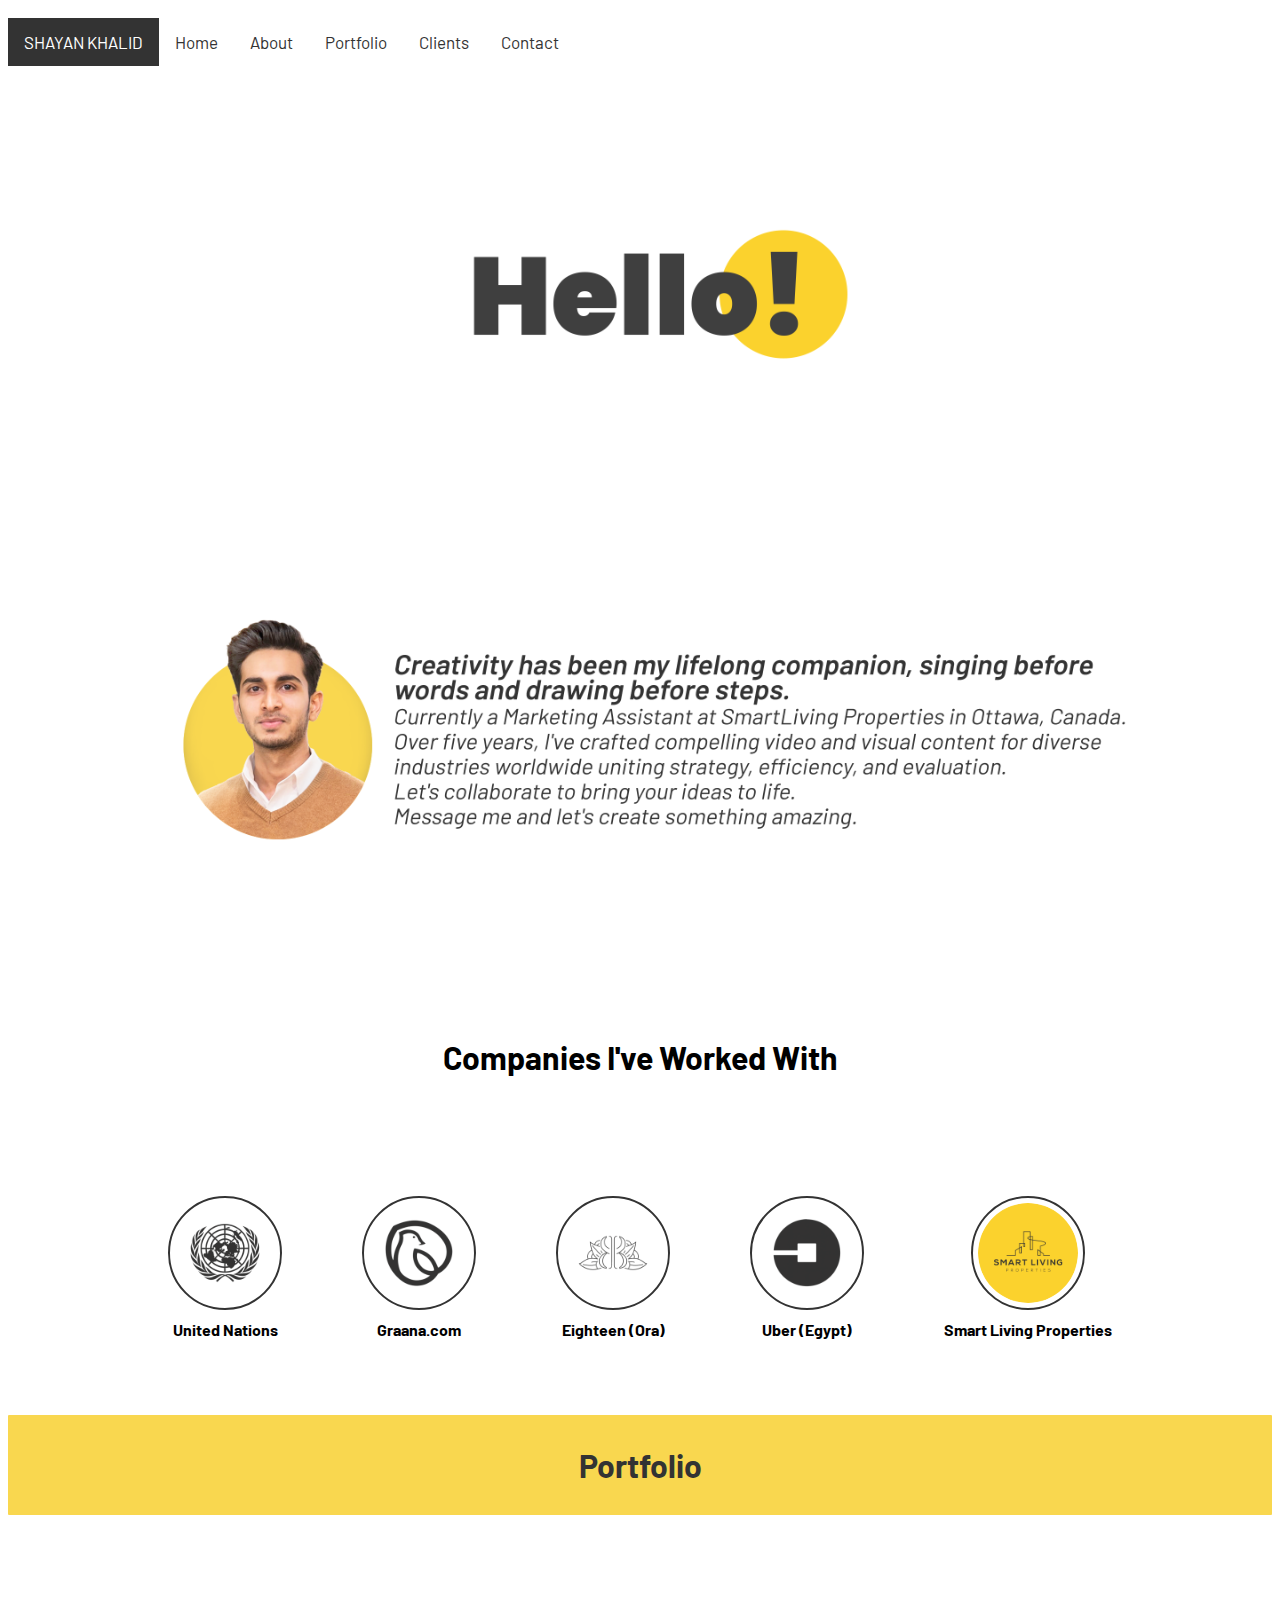
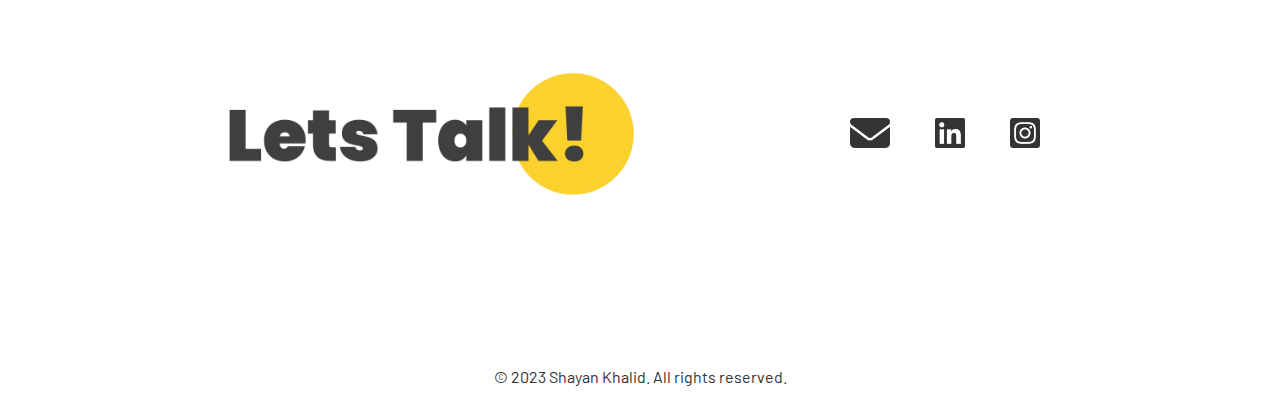
<file: index.html>
<!DOCTYPE html>
<html lang="en">
<head>
  <meta charset="UTF-8">
  <meta name="viewport" content="width=device-width, initial-scale=1.0">
  <head>
    <!-- Other meta tags and stylesheets -->
    <link rel="preconnect" href="https://fonts.googleapis.com">
    <link rel="icon" type="image/png" href="img/favicon.png">
    <link rel="preconnect" href="https://fonts.gstatic.com" crossorigin>
    <link href="https://fonts.googleapis.com/css2?family=Barlow:wght@100&display=swap" rel="stylesheet">
    <link rel="stylesheet" href="https://cdnjs.cloudflare.com/ajax/libs/font-awesome/5.15.3/css/all.min.css">

    <link rel="stylesheet" href="styles.css">
    <title>Shayan Khalid</title>
  </head>
  
  <title>Shayan Khalid</title>
</head>
<body>
    <header>
        <div class="topnav" id="myTopnav">
          <a href="index.html"class="active">SHAYAN KHALID</a>
          <a href="index.html">Home</a>
          <a href="about.html">About</a>
          <a href="portfolio.html">Portfolio</a>
          <a href="clients.html">Clients</a>
          <a href="contact.html">Contact</a>
          <a href="javascript:void(0);" class="icon" onclick="myFunction()">
              <i class="fa fa-bars"></i>
            </a>
          </div>
      </header>
  <section class="home">
    <div class="slideshow-container">
      <div class="mySlides fade"><img src="img/slide1.png" alt="Image 1"></div>
      <div class="mySlides fade"><img src="img/slide2.png" alt="Image 2"></div>
      <div class="mySlides fade"><img src="img/slide3.png" alt="Image 3"></div>
      <div class="mySlides fade"><img src="img/slide4.png" alt="Image 4"></div>
    </div>
  </section>
  <img src="img/about.png" alt="Image 1">
  <section class="companies">
    <h1>Companies I've Worked With</h1>
    <div class="company-logos">
      <div class="company">
        <img src="img/company1-logo.png" alt="Company 1">
        <p>United Nations</p>
      </div>
      <div class="company">
        <img src="img/company2-logo.png" alt="Company 2">
        <p>Graana.com</p>
      </div>
      <div class="company">
        <img src="img/company3-logo.png" alt="Company 3">
        <p>Eighteen (Ora)</p>
      </div>
      <div class="company">
        <img src="img/company4-logo.png" alt="Company 4">
        <p>Uber (Egypt)</p>
      </div>
      <div class="company">
        <img src="img/company5-logo.png" alt="Company 5">
        <p>Smart Living Properties</p>
      </div>
    </div>
  </section>
  <a href="portfolio.html" class="portfolio-button"><h1>Portfolio</h1></a>

     <!-- Social Media Icons -->
     <div class="image-container">
      <img src="img/slide4.png" alt="Background Image">
      <div class="social-icons">
        <a href="mailto:shaayankhalid@gmail.com">
          <img src="img/email-icon.png" alt="Email">
        </a>
        <a href="https://www.linkedin.com/in/shayan-khalid-2531a9122/" target="_blank">
          <img src="img/linkedin-icon.png" alt="LinkedIn">
        </a>
        <a href="https://www.instagram.com/shayankhalidart/" target="_blank">
          <img src="img/instagram-icon.png" alt="Instagram">
        </a>
  
      </div>
    </div>
  

  <!-- Rest of the content -->

  <footer>
    <p>&copy; 2023 Shayan Khalid. All rights reserved.</p>
  </footer>

  <script src="script.js"></script>
</body>
</html>
</file>
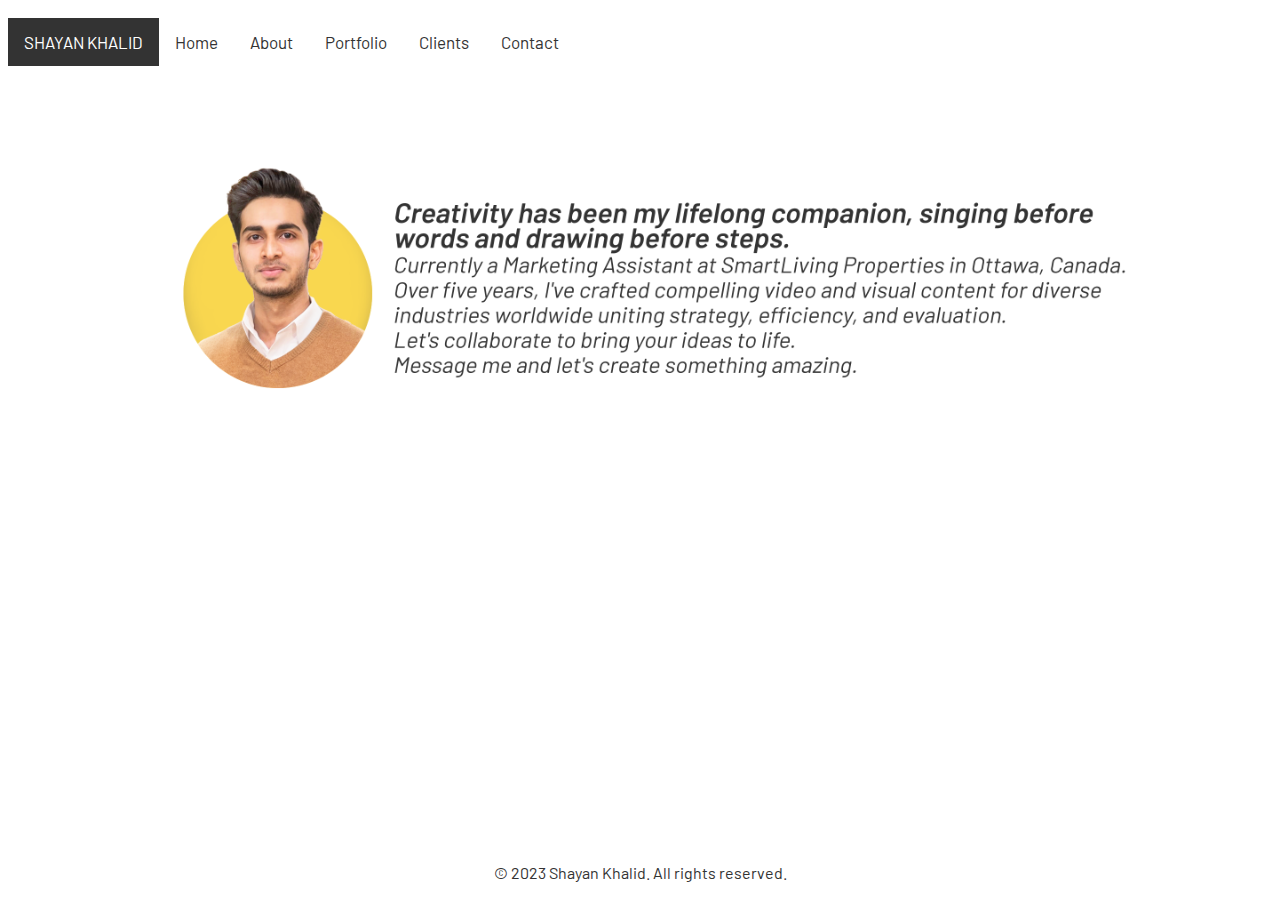
<file: about.html>
<!DOCTYPE html>
<html lang="en">
<head>
  <meta charset="UTF-8">
  <meta name="viewport" content="width=device-width, initial-scale=1.0">
  <head>
    <!-- Other meta tags and stylesheets -->
    <link rel="preconnect" href="https://fonts.googleapis.com">
    <link rel="icon" type="image/png" href="img/favicon.png">
    <link rel="preconnect" href="https://fonts.gstatic.com" crossorigin>
    <link href="https://fonts.googleapis.com/css2?family=Barlow:wght@100&display=swap" rel="stylesheet">
    <link rel="stylesheet" href="https://cdnjs.cloudflare.com/ajax/libs/font-awesome/5.15.3/css/all.min.css">

    <link rel="stylesheet" href="styles.css">
    <title>Shayan Khalid | About</title>
  </head>
  
  <title>Shayan Khalid</title>
</head>
<body>
  <body>
    <header>
        <div class="topnav" id="myTopnav">
          <a href="index.html"class="active">SHAYAN KHALID</a>
          <a href="index.html">Home</a>
          <a href="about.html">About</a>
          <a href="portfolio.html">Portfolio</a>
          <a href="clients.html">Clients</a>
          <a href="contact.html">Contact</a>
          <a href="javascript:void(0);" class="icon" onclick="myFunction()">
            <i class="fa fa-bars"></i>
          </a>
          </div>
      </header>
          <div class="mySlides fade"><img src="img/about.png" alt="Image 1"></div>
  <!-- Rest of the content -->

  <footer>
    <p>&copy; 2023 Shayan Khalid. All rights reserved.</p>
  </footer>

  <script src="script.js"></script>
</body>
</html>
</file>
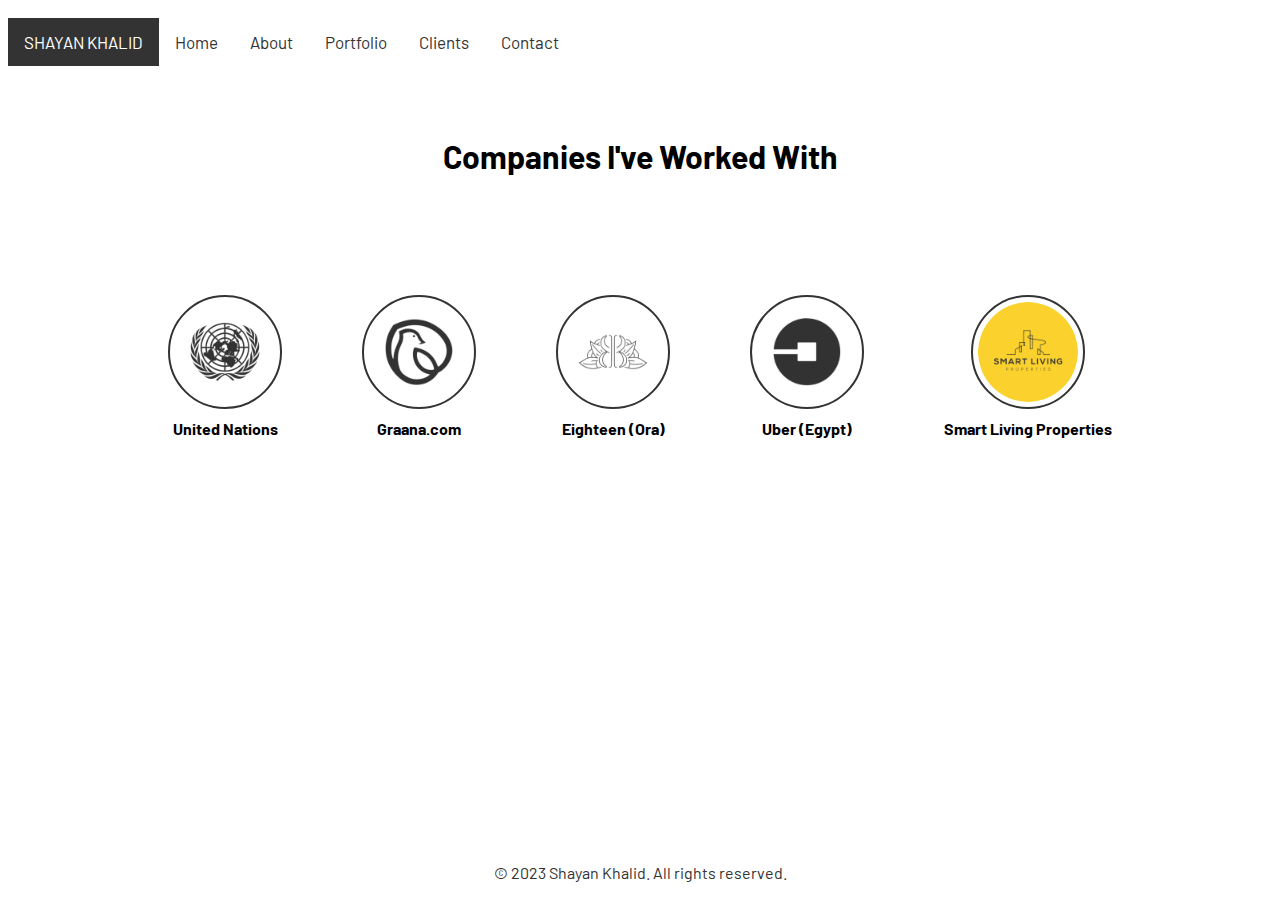
<file: clients.html>
<!DOCTYPE html>
<html lang="en">
<head>
  <meta charset="UTF-8">
  <meta name="viewport" content="width=device-width, initial-scale=1.0">
  <head>
    <!-- Other meta tags and stylesheets -->
    <link rel="preconnect" href="https://fonts.googleapis.com">
    <link rel="icon" type="image/png" href="img/favicon.png">
    <link rel="preconnect" href="https://fonts.gstatic.com" crossorigin>
    <link href="https://fonts.googleapis.com/css2?family=Barlow:wght@100&display=swap" rel="stylesheet">
    <link rel="stylesheet" href="https://cdnjs.cloudflare.com/ajax/libs/font-awesome/5.15.3/css/all.min.css">

    <link rel="stylesheet" href="styles.css">
    <title>Shayan Khalid | Clients</title>
  </head>
  
  <title>Shayan Khalid</title>
</head>
<body>
    <header>
        <div class="topnav" id="myTopnav">
            <a href="index.html"class="active">SHAYAN KHALID</a>
            <a href="index.html">Home</a>
            <a href="about.html">About</a>
            <a href="portfolio.html">Portfolio</a>
            <a href="clients.html">Clients</a>
            <a href="contact.html">Contact</a>
            <a href="javascript:void(0);" class="icon" onclick="myFunction()">
              <i class="fa fa-bars"></i>
            </a>
          </div>
      </header>
      <section class="companies">
        <h1>Companies I've Worked With</h1>
        <div class="company-logos">
          <div class="company">
            <img src="img/company1-logo.png" alt="Company 1">
            <p>United Nations</p>
          </div>
          <div class="company">
            <img src="img/company2-logo.png" alt="Company 2">
            <p>Graana.com</p>
          </div>
          <div class="company">
            <img src="img/company3-logo.png" alt="Company 3">
            <p>Eighteen (Ora)</p>
          </div>
          <div class="company">
            <img src="img/company4-logo.png" alt="Company 4">
            <p>Uber (Egypt)</p>
          </div>
          <div class="company">
            <img src="img/company5-logo.png" alt="Company 5">
            <p>Smart Living Properties</p>
          </div>
        </div>
      </section>
  <!-- Rest of the content -->

  <footer>
    <p>&copy; 2023 Shayan Khalid. All rights reserved.</p>
  </footer>

  <script src="script.js"></script>
</body>
</html>
</file>
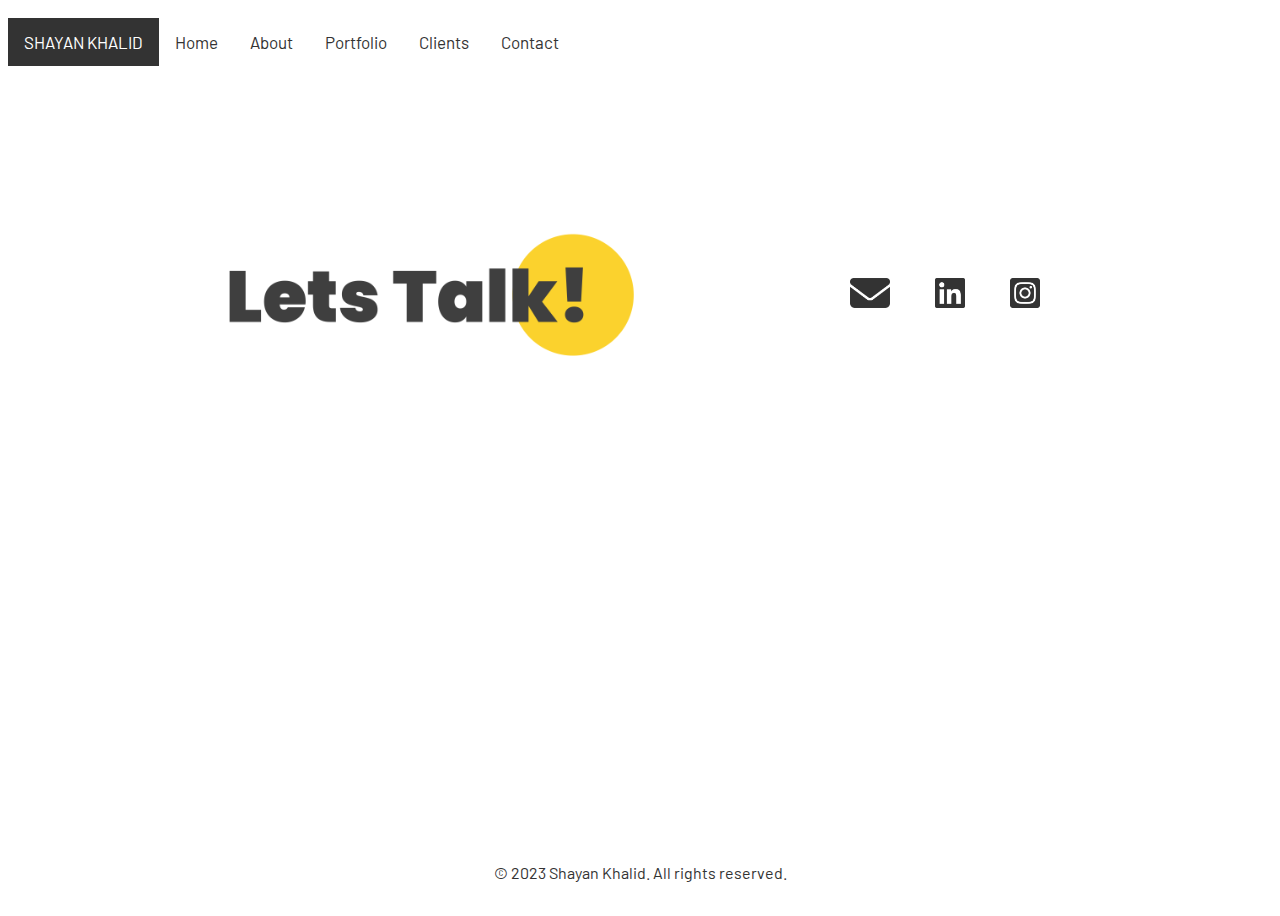
<file: contact.html>
<!DOCTYPE html>
<html lang="en">
<head>
  <meta charset="UTF-8">
  <meta name="viewport" content="width=device-width, initial-scale=1.0">
  <head>
    <!-- Other meta tags and stylesheets -->
    <link rel="preconnect" href="https://fonts.googleapis.com">
    <link rel="icon" type="image/png" href="img/favicon.png">
    <link rel="preconnect" href="https://fonts.gstatic.com" crossorigin>
    <link href="https://fonts.googleapis.com/css2?family=Barlow:wght@100&display=swap" rel="stylesheet">
    <link rel="stylesheet" href="https://cdnjs.cloudflare.com/ajax/libs/font-awesome/5.15.3/css/all.min.css">

    <link rel="stylesheet" href="styles.css">
    <title>Shayan Khalid | Contact</title>
  </head>
  
  <title>Shayan Khalid</title>
</head>
<body>
    <header>
        <div class="topnav" id="myTopnav">
          <a href="index.html"class="active">SHAYAN KHALID</a>
          <a href="index.html">Home</a>
          <a href="about.html">About</a>
          <a href="portfolio.html">Portfolio</a>
          <a href="clients.html">Clients</a>
          <a href="contact.html">Contact</a>
          <a href="javascript:void(0);" class="icon" onclick="myFunction()">
            <i class="fa fa-bars"></i>
          </a>
          </div>
      </header>
   <!-- Social Media Icons -->
   <div class="image-container">
    <img src="img/slide4.png" alt="Background Image">
    <div class="social-icons">
      <a href="mailto:shaayankhalid@gmail.com">
        <img src="img/email-icon.png" alt="Email">
      </a>
      <a href="https://www.linkedin.com/in/shayan-khalid-2531a9122/" target="_blank">
        <img src="img/linkedin-icon.png" alt="LinkedIn">
      </a>
      <a href="https://www.instagram.com/shayankhalidart/" target="_blank">
        <img src="img/instagram-icon.png" alt="Instagram">
      </a>

    </div>
  </div>
  <!-- Rest of the content -->

  <footer>
    <p>&copy; 2023 Shayan Khalid. All rights reserved.</p>
  </footer>

  <script src="script.js"></script>
</body>
</html>
</file>
<file: styles.css>
/* Your common styling here */

/* Home Page */
.home {

  background-size: cover;
  background-position: center;
  text-align: center;
}
body {
  font-family: 'Barlow', sans-serif;
  min-height: 100vh;
    display: flex;
    flex-direction: column;
}

/* Apply Poppins Light to specific elements, e.g., headings */
h1, h2, h3, h4, h5, h6 {
  font-family: 'Barlow', sans-serif;
}

/* Rest of your CSS styling */


/* Header */
header {
  color: rgb(94, 93, 93);
  padding: 10px 0;
}

/* Navigation Bar */
.topnav {
  overflow: hidden;
}

.topnav a {
  float: left;
  display: block;
  color: #333;
  text-align: center;
  padding: 14px 16px;
  text-decoration: none;
  font-size: 17px;
  cursor: pointer;
  
}

.topnav a:hover {
  color: #f9d74f;
}

.topnav a.active {
  background-color: #333;
  color: white;
}

.topnav .icon {
  display: none;
}

/* Your existing styles */

/* Add this to your styles.css */
.portfolio-button {
  /* Center the button horizontally */
  display: flex;
  justify-content: center;
  align-items: center;
  padding: 10px;
  background-color: #f9d74f;
  color: #333;
  border-radius: 1px;
  text-decoration: none;
}

.portfolio-button:hover {
  background-color: #333; /* Darker color on hover */
  color: white;
}


.image-container {
  position: relative;
  width: 100%;
  max-width: 1200px;
  margin: 0 auto;
  overflow: hidden;
}

.image-container img {
  width: 100%;
  height: auto;
  display: block;
}

.social-icons {
  position: absolute;
  top: 51%;
  right: 200px;
  transform: translateY(-50%);
  display: flex;
  flex-direction: row;
  gap: 45px;
}



.social-icons img {
  width: auto;
  height: 30px;
}



/* Your existing styles */

.companies {
  text-align: center;
  padding: 40px 0;
}

.company-logos {
  display: flex;
  justify-content: center;
  align-items: center;
  gap: 40px;
  flex-wrap: wrap;
  margin-top: 100px;
}

.company {
  display: flex;
  flex-direction: column;
  align-items: center;
  padding: 20px;
}

.company img {
  width: 100px;
  height: 100px;
  border-radius: 50%;
  border: 2px solid #333;
  padding: 5px;
}

.company img:hover {
  width: 100px;
  height: 100px;
  border-radius: 50%;
  border: 2px solid #f9d74f;
  padding: 5px;
}

.company p {
  margin-top: 10px;
  font-weight: bold;
}

.logo {
  font-size: 24px;
  font-weight: bold;
}

/* ... (your existing styling) */


/* Slideshow */
.slideshow-container {
  max-width: 100%;
  position: relative;
  margin: auto;
  overflow: hidden; /* Hide overflowing content */
}

.mySlides {
  display: none;
}

.mySlides img {
  width: 100%; /* Make the image width 100% of its container */
  height: auto; /* Allow the image to scale proportionally */
}

/* Keyframes for Slideshow Animation */
@keyframes fade {
  0% {
    opacity: 0;
  }
  20%, 100% {
    opacity: 1;
  }
}

/* Portfolio section */
.portfolio {
  display: flex;
  flex-direction: column;
  align-items: center;
  padding: 40px;
  text-align: center;
}

.category {
  margin-bottom: 40px;
}

h2 {
  font-size: 24px;
  margin-bottom: 10px;
}

.category {
  margin-bottom: 10px;
  padding: 10px;
  cursor: pointer;
}

/* ... (your existing styles) */

.artworks-links {
  display: flex;
  flex-direction: column;
  align-items: center;
  justify-content: center;
}

.artworks {
  display: flex;
  flex-direction: column;
  align-items: center;
  justify-content: center;
  margin-bottom: 10px;
}

.links {
  display: flex;
  flex-direction: row;
  align-items: center;
  justify-content: center;
  gap: 10px; /* Equal spacing between links */
  margin-top: 10px;
}

.artworks img {
  max-width: 100%;
  height: auto;
}


.links a {
  padding: 5px 10px;
  background-color: #f9d74f;
  color: #333;
  text-decoration: none;

}



/* Other page-specific styling */
/* Footer styles */
footer {
  color: #333;
  text-align: center;
  padding: 10px 0;
  position: sticky;
  margin-top: auto;
}

/* Responsive styling */
@media (max-width: 768px) {
  .company-logos {
    gap: 20px;
  }

  .company img {
    width: 60px;
    height: 60px;
  }
  .company img:hover {
    width: 60px;
    height: 60px;
  }
}


@media screen and (max-width: 600px) {
  .topnav a:not(:first-child) {display: none;}
  .topnav a.icon {
    float: right;
    display: block;
  }
  .social-icons {
    position: absolute;
    top: 51%;
    right: 100px;
    transform: translateY(-50%);
    display: flex;
    flex-direction: row;
    gap: 25px;
  }
  
  
  
  .social-icons img {
    width: auto;
    height: 22px;
  }
  
}
@media screen and (max-width: 500px) {
  .topnav a:not(:first-child) {display: none;}
  .topnav a.icon {
    float: right;
    display: block;
  }
  .social-icons {
    position: absolute;
    top: 51%;
    right: 60px;
    transform: translateY(-50%);
    display: flex;
    flex-direction: row;
    gap: 15px;
  }
  
  .social-icons img {
    width: auto;
    height: 22px;
  }
  
}
@media screen and (max-width: 600px) {
  .topnav.responsive {position: relative;}
  .topnav.responsive .icon {
    position: absolute;
    right: 0;
    top: 0;
  }
  .topnav.responsive a {
    float: none;
    display: block;
    text-align: left;
  }
}
</file>
